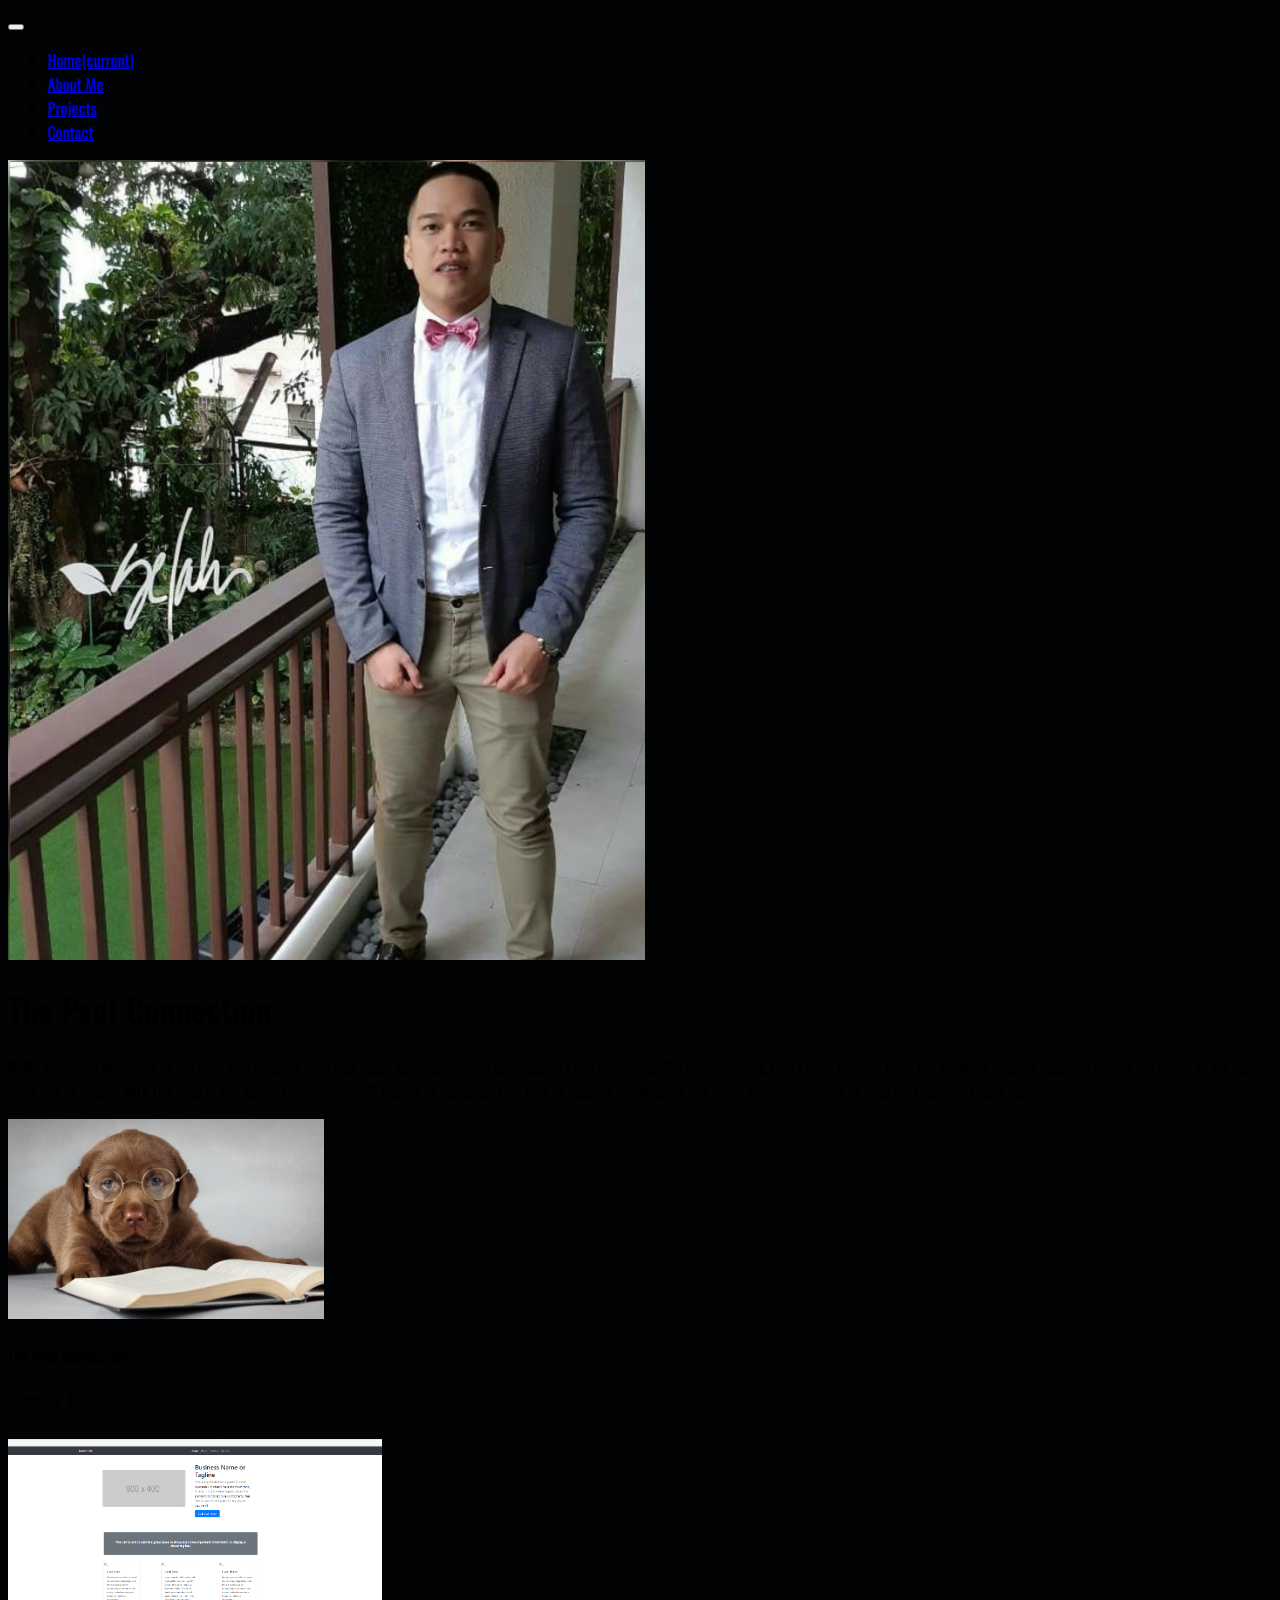
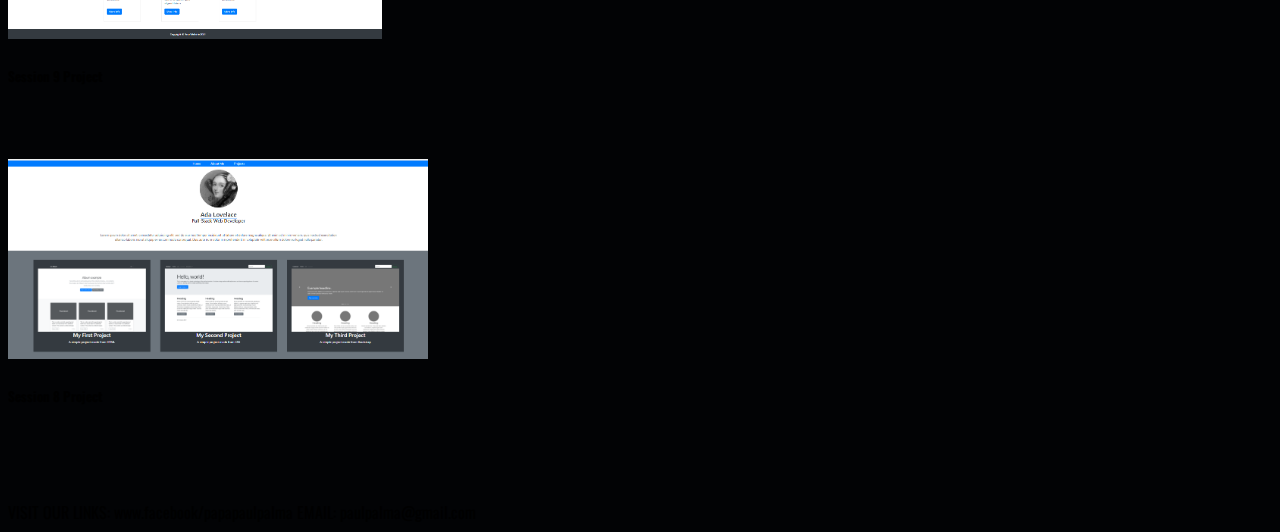
<file: index.html>
<!DOCTYPE html>
<html>
<head>
	<meta charset="utf-8">
	<title>Capstone</title>


    <meta charset="utf-8">
    <meta name="viewport" content="width=device-width, initial-scale=1, shrink-to-fit=no">

    <!-- Bootstrap CSS -->
    <link rel="stylesheet" href="https://cdn.jsdelivr.net/npm/bootstrap@4.6.0/dist/css/bootstrap.min.css" integrity="sha384-B0vP5xmATw1+K9KRQjQERJvTumQW0nPEzvF6L/Z6nronJ3oUOFUFpCjEUQouq2+l" crossorigin="anonymous">

    <link rel="stylesheet" type="text/css" href="./style.css">

    <link href='http://fonts.googleapis.com/css?family=Oswald:400,300,700' rel='stylesheet' type='text/css'>


</head>
<body>
	<!-- NAV BAR -->	
	<div class="container-fluid">
		<div class="row">
			<div class="col-12 col-sm-12">
				<nav class="navbar navbar-expand-lg navbar-light bg-dark">
				  <a class="mx-auto pr-5 navbar-brand text-light" href="./index.html"></a>
				  <button class="navbar-toggler" type="button" data-toggle="collapse" data-target="#navbarNav" aria-controls="navbarNav" aria-expanded="false" aria-label="Toggle navigation">
				    <span class="navbar-toggler-icon"></span>
				  </button>
				  <div class="col-md-6 collapse navbar-collapse" id="navbarNav">
				    <ul class="navbar-nav">
				      <li class="nav-item active">
				        <a class="nav-link text-light font-weight-bold lead" href="./index.html">Home<span class="sr-only">(current)</span></a>
				      </li>
				      <li class="nav-item">
				        <a class="nav-link text-light font-weight-bold lead" href="./links/aboutme/aboutme.html">About Me</a>
				      </li>
				      <li class="nav-item">
				        <a class="nav-link text-light font-weight-bold lead" href="./links/projects/projects.html">Projects</a>
				      </li>
				       <li class="nav-item">
				        <a class="nav-link text-light font-weight-bold lead" href="./links/contactus/contactus.html">Contact</a>
				      </li>
				    </ul>
				  </div>
				</nav>
			</div>
		</div>
	</div>

	<!-- Picture and intro -->
	<div class="container-fluid mt-5">
		<div class="row">
			<div class="col-4 col-sm-6">
				<img src="images/profilepic.jpg" class="img-fluid rounded ml-5" alt="..." style="height: 800px;">
			</div>	
			<div class="col-8 col-sm-6">
				<div class="jumbotron jumbotron-fluid text-light">
				  <div class="container-fluid">
				    <h1 class="display-2">The Paul Connection</h1>
				    <p class="mb-5 lead">Hello everyone! Welcome to my very first website. This was made as an activity in our class in Zuitt Bootcamp. Putting everthing that I have learned from the previous classes together makes me proud of my hard work and of course with the help of our patient instructors. All thanks to you guys! Feel free to explore the website and leave some comments to help me improve! Thank you! 
					</p>
				   </div>

				    	<!-- Forms for project -->
							<div class="mt-5 row container">
								<div class="col-4 col-sm-4">
									<div class="card pb-4 bg-dark" style="width: 15rem; height: 20rem;">
						  			<img src="./images/dogstudy.jpg" class="img-fluid" alt="..." style="height: 200px;">
						  				<div class="card-body">
						    			<h5 class="card-title text-center">THE PAUL CONNECTION</h5>
						    			<p class="card-text text-center">Capstone #1</p>
						  				</div>
									</div>
								</div>
								<div class="col-4 col-sm-4">
									<div class="card bg-dark" style="width: 15rem; height: 20rem">
						  			<img src="./images/project1.png" class="img-fluid" alt="..." style="height: 200px;">
						  				<div class="card-body bg-dark text-center">
						    			<h5 class="card-title">Session 9 Project</h5>
						    			<p class="card-text bg-dark"></p>
						    	<!-- 		<a href="#" class="mt-2 mb-3 btn btn-primary">Inquire now!</a> -->
						  				</div>
									</div>
								</div>
								<div class="col-4 col-sm-4">
									<div class="card pb-4 bg-dark" style="width: 15rem; height: 20rem;">
						  			<img src="./images/project2.png" class="img-fluid" alt="..." style="height: 200px;">
						  				<div class="card-body text-center">
						    			<h5 class="card-title">Session 8 Project</h5>
						    			<p class="card-text"></p>
						    <!-- 			<a href="#" class="btn btn-primary">Adopt now!</a> -->
						  				</div>
									</div>
								</div>
							</div>
					  </div>
					</div>
				</div>
			</div>







<div style="margin-top: 21px;"> </div>

<div class="fixed-bottom 1 text-center text-white font-weight-light">
            <span class="lead mr-5">VISIT OUR LINKS: www.facebook/papapaulpalma</span>  <span class="lead">EMAIL: paulpalma@gmail.com</span>
            
        </div>



 <!-- Option 1: jQuery and Bootstrap Bundle (includes Popper) -->
    <script src="https://code.jquery.com/jquery-3.5.1.slim.min.js" integrity="sha384-DfXdz2htPH0lsSSs5nCTpuj/zy4C+OGpamoFVy38MVBnE+IbbVYUew+OrCXaRkfj" crossorigin="anonymous"></script>
    <script src="https://cdn.jsdelivr.net/npm/bootstrap@4.6.0/dist/js/bootstrap.bundle.min.js" integrity="sha384-Piv4xVNRyMGpqkS2by6br4gNJ7DXjqk09RmUpJ8jgGtD7zP9yug3goQfGII0yAns" crossorigin="anonymous"></script>



</body>
</html>
</file>
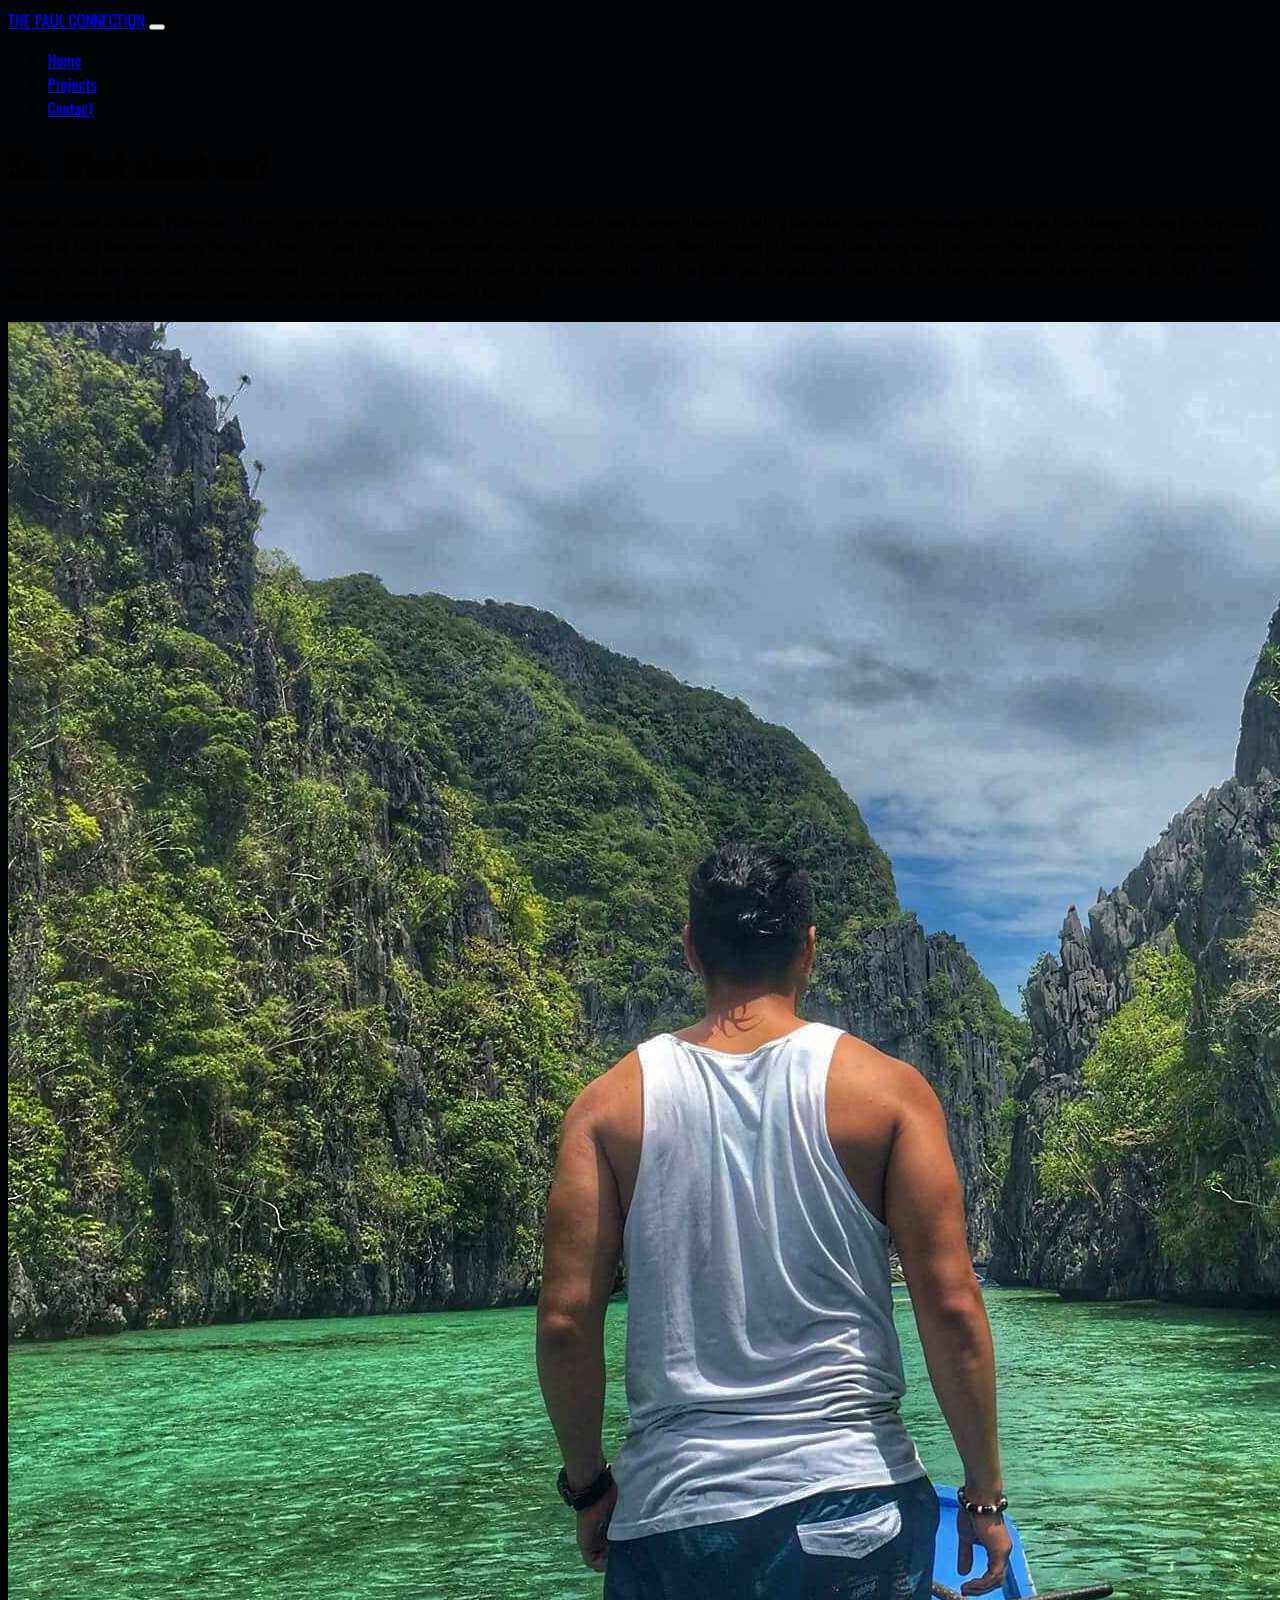
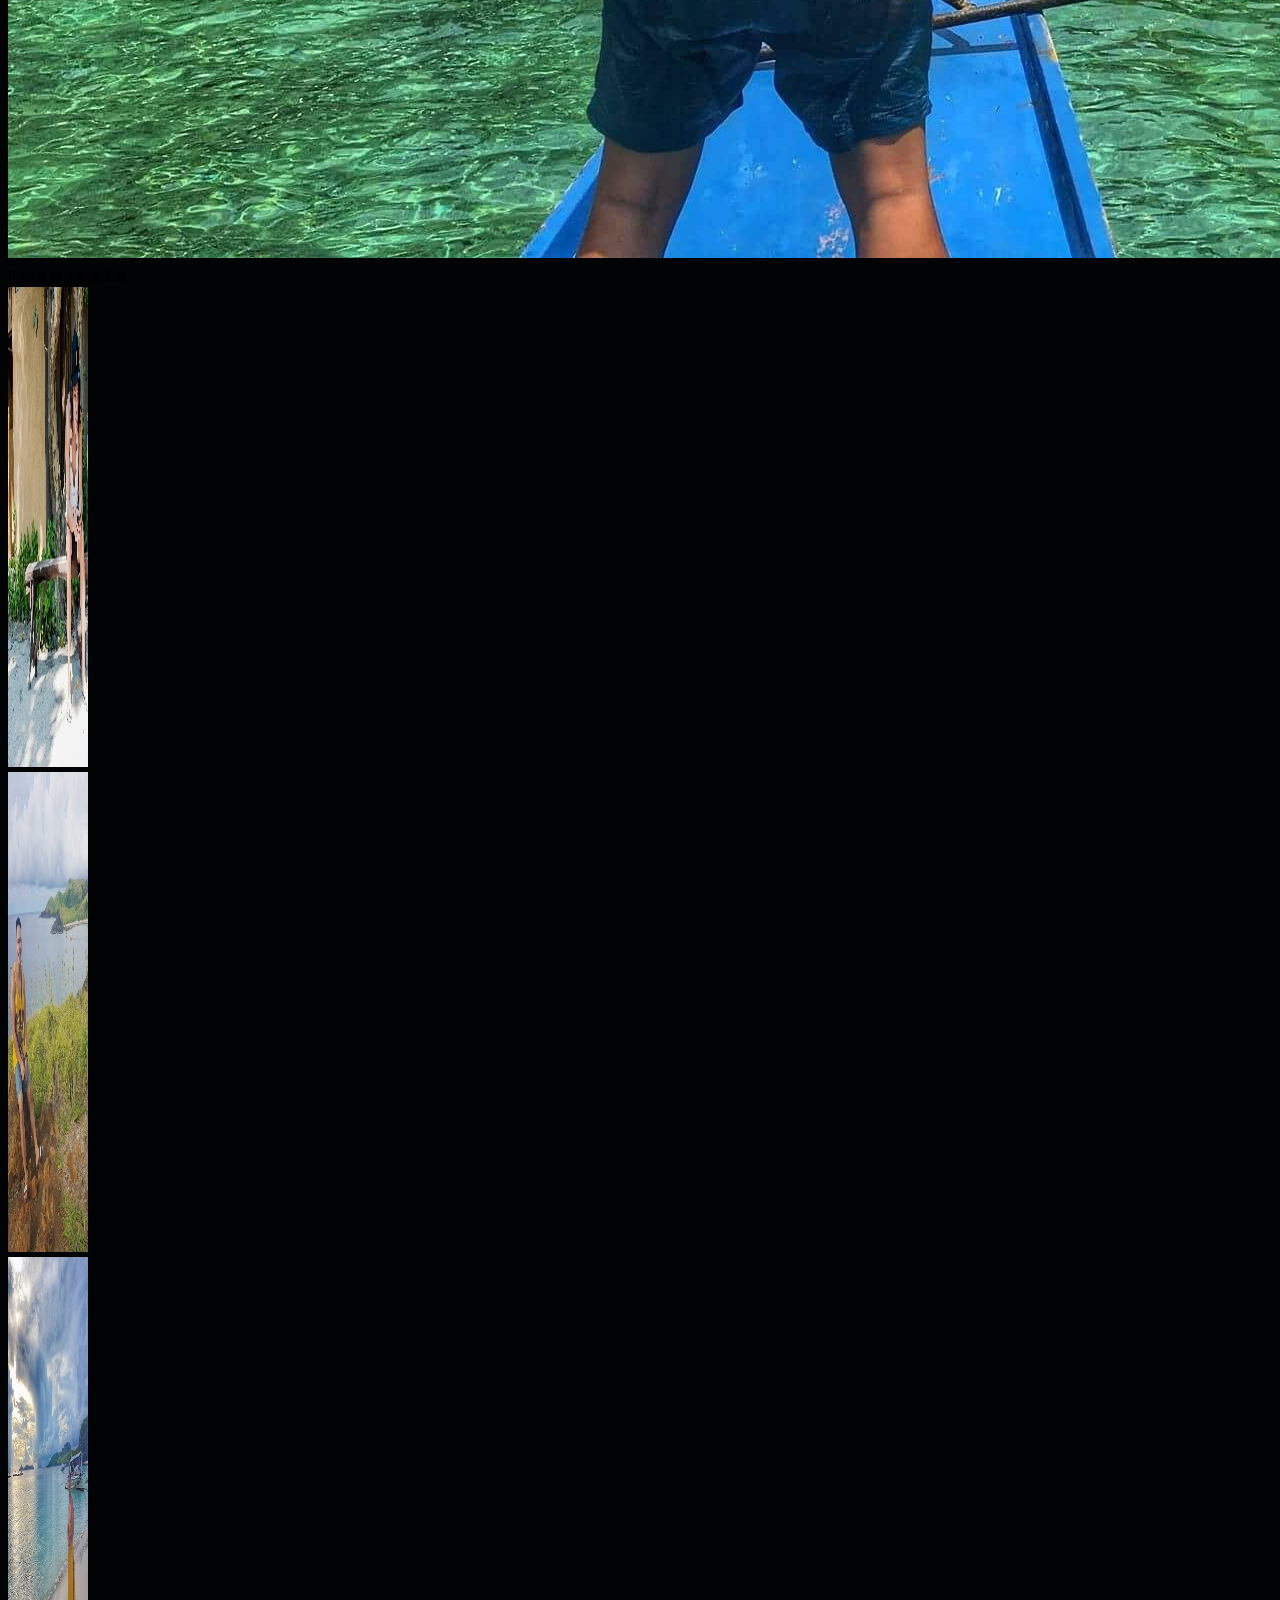
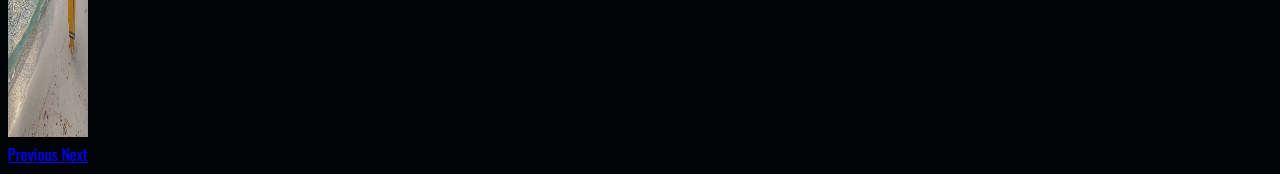
<file: links/aboutme/aboutme.html>
<!DOCTYPE html>
<html>
<head>
	<meta charset="utf-8">
	<title>Capstone</title>


    <meta charset="utf-8">
    <meta name="viewport" content="width=device-width, initial-scale=1, shrink-to-fit=no">

    <!-- Bootstrap CSS -->
    <link rel="stylesheet" href="https://cdn.jsdelivr.net/npm/bootstrap@4.6.0/dist/css/bootstrap.min.css" integrity="sha384-B0vP5xmATw1+K9KRQjQERJvTumQW0nPEzvF6L/Z6nronJ3oUOFUFpCjEUQouq2+l" crossorigin="anonymous">

    <link rel="stylesheet" type="text/css" href="./aboutmestyle.css">

    <link href='http://fonts.googleapis.com/css?family=Oswald:400,300,700' rel='stylesheet' type='text/css'>


    
	<title>About Us!</title>
</head>
<body>
    <div class="container-fluid">
        <div class="row">
            <div class="col-12 col-sm-12">
                <nav class="navbar navbar-expand-lg navbar-light bg-dark">
                  <a class="mx-auto pr-5 navbar-brand text-light" href="../../index.html">THE PAUL CONNECTION</a>
                  <button class="navbar-toggler" type="button" data-toggle="collapse" data-target="#navbarNav" aria-controls="navbarNav" aria-expanded="false" aria-label="Toggle navigation">
                    <span class="navbar-toggler-icon"></span>
                  </button>
                  <div class="col-md-6 collapse navbar-collapse" id="navbarNav">
                        <ul class="navbar-nav">
                          <li class="nav-item">
                            <a class="nav-link text-light font-weight-bold lead" href="../../index.html">Home</a>
                          </li>
                          <li class="nav-item">
                            <a class="nav-link text-light font-weight-bold lead" href="../projects/projects.html">Projects</a>
                          </li>
                           <li class="nav-item">
                            <a class="nav-link text-light font-weight-bold lead" href="../contactus/contactus.html">Contact</a>
                          </li>
                        </ul>
                  </div>
                </nav>
            </div>
        </div>
    </div>



    <div>
        <div>
            <div>
                <div class="jumbotron jumbotron-fluid">
                  <div class="container-fluid col-6">
                    <h1 class="display-4 text-light font-weight-bold">So.. What about me?</h1>
                    <p class="mt-5 lead text-light">Born and raised in Manila, Philippines. 31 yrs of age and currently
                    living in NSW, Sydney. Graduated from Adamson University with a Bachelors degree in Psychology. Working 
                    as Cafe Manager during the day while a student at Zuitt Bootcamp during the night. I love to travel to different
                    places and eat different kind of cuisines. When it comes to traveling, I love being with the nature the most. The
                    passion for traveling and exploring made me to decision to push my dream to study Web Development. I'm tired of  the noise from
                     the city, the traffic and the polution. I want to do free-lancing soon and I'm very excited. But first, I need to finish the courses
                 that are needed. Come, join me in my journey. -Paul Palma of Batch 126</p>
                      </div>
                      <div>
                      <div class="col-6 container-fluid">
                      <img class="img-fluid" src="../../images/aboutmepic.jpg">
                      <small id="tex" class="form-text text-light">EL NIDO, PALAWAN 2017.</small>
                     </div>
                  </div>
                </div>
            </div>
        </div>
    </div>
</div>

<div class="row justify-content-center">
    <div class="col-6">
        <div id="carouselExampleControls" class="carousel slide" data-ride="carousel">
          <div class="carousel-inner container-fluid mb-5">
            <div class="carousel-item active">
              <img src="../../images/siesta.jpg" class="d-block w-100" alt="..." style="height: 30rem; width: 5rem;">
            </div>
            <div class="carousel-item">
              <img src="../../images/mountain.jpg" class="d-block w-100" alt="..." style="height: 30rem; width: 5rem;">
            </div>
            <div class="carousel-item">
              <img src="../../images/beach.jpg" class="d-block w-100" alt="..." style="height: 30rem; width: 5rem;">
            </div>
          </div>
          <a class="carousel-control-prev" href="#carouselExampleControls" role="button" data-slide="prev">
            <span class="carousel-control-prev-icon" aria-hidden="true"></span>
            <span class="sr-only">Previous</span>
          </a>
          <a class="carousel-control-next" href="#carouselExampleControls" role="button" data-slide="next">
            <span class="carousel-control-next-icon" aria-hidden="true"></span>
            <span class="sr-only">Next</span>
          </a>
        </div>
    </div>  
</div>  











<!-- Option 1: jQuery and Bootstrap Bundle (includes Popper) -->
    <script src="https://code.jquery.com/jquery-3.5.1.slim.min.js" integrity="sha384-DfXdz2htPH0lsSSs5nCTpuj/zy4C+OGpamoFVy38MVBnE+IbbVYUew+OrCXaRkfj" crossorigin="anonymous"></script>
    <script src="https://cdn.jsdelivr.net/npm/bootstrap@4.6.0/dist/js/bootstrap.bundle.min.js" integrity="sha384-Piv4xVNRyMGpqkS2by6br4gNJ7DXjqk09RmUpJ8jgGtD7zP9yug3goQfGII0yAns" crossorigin="anonymous"></script>
</body>
</html>
</file>
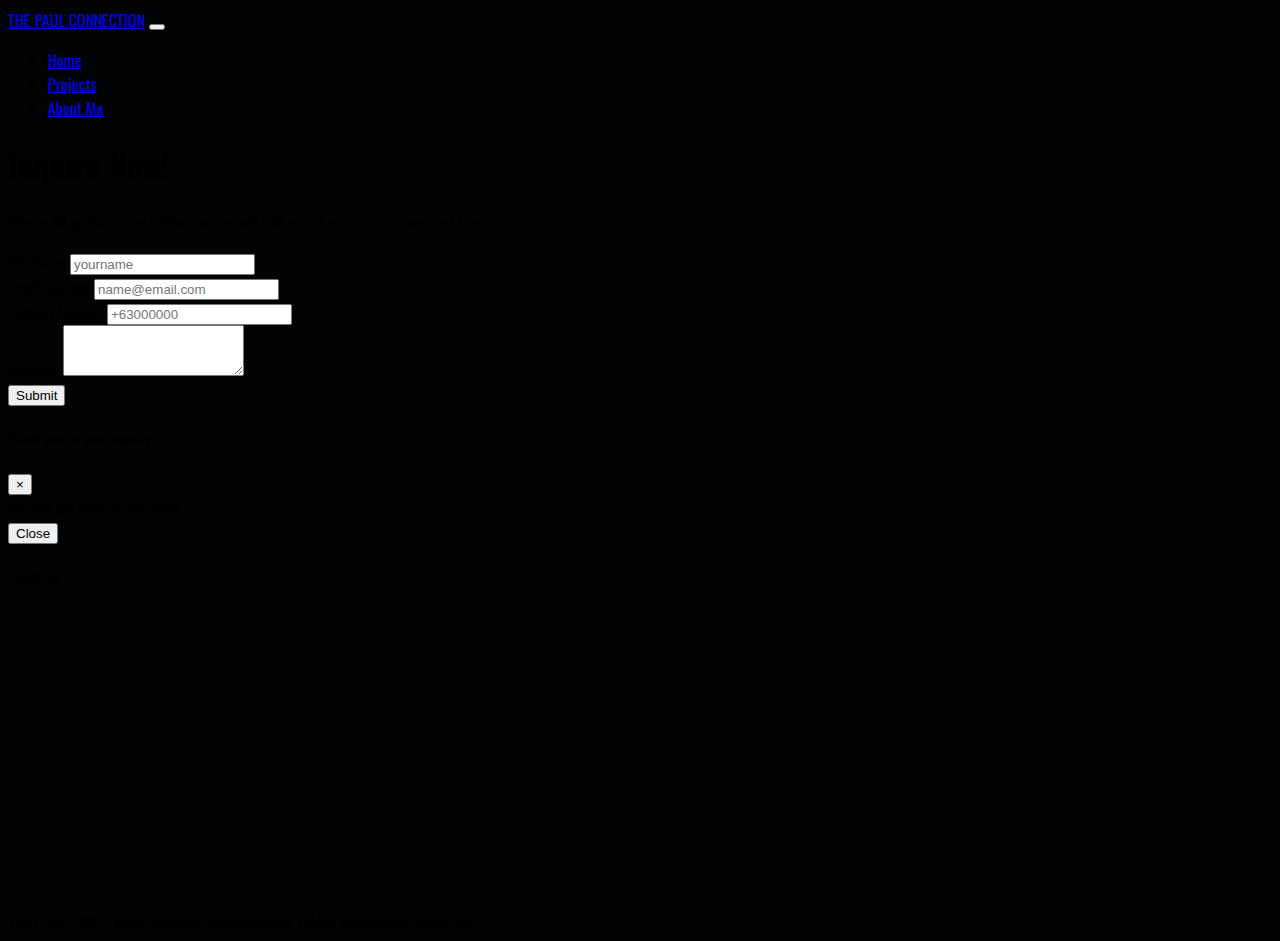
<file: links/contactus/contactus.html>
<!DOCTYPE html>
<html>
<head>
	<meta charset="utf-8">
	<title>Capstone</title>


    <meta charset="utf-8">
    <meta name="viewport" content="width=device-width, initial-scale=1, shrink-to-fit=no">

    <!-- Bootstrap CSS -->
    <link rel="stylesheet" href="https://cdn.jsdelivr.net/npm/bootstrap@4.6.0/dist/css/bootstrap.min.css" integrity="sha384-B0vP5xmATw1+K9KRQjQERJvTumQW0nPEzvF6L/Z6nronJ3oUOFUFpCjEUQouq2+l" crossorigin="anonymous">

    <link rel="stylesheet" type="text/css" href="./contactus.css">

    <link href='http://fonts.googleapis.com/css?family=Oswald:400,300,700' rel='stylesheet' type='text/css'>

    
	<title>About Me!</title>
</head>
<body>
     <div class="container-fluid">
        <div class="row">
            <div class="col-12 col-sm-12">
                <nav class="navbar navbar-expand-lg navbar-light bg-dark">
                  <a class="mx-auto pr-5 navbar-brand text-light" href="../../index.html">THE PAUL CONNECTION</a>
                  <button class="navbar-toggler" type="button" data-toggle="collapse" data-target="#navbarNav" aria-controls="navbarNav" aria-expanded="false" aria-label="Toggle navigation">
                    <span class="navbar-toggler-icon"></span>
                  </button>
                  <div class="col-md-6 collapse navbar-collapse" id="navbarNav">
                    <ul class="navbar-nav">
                      <li class="nav-item">
                        <a class="nav-link text-light font-weight-bold lead" href="../../index.html">Home</a>
                      </li>
                      <li class="nav-item">
                        <a class="nav-link text-light font-weight-bold lead" href="../projects/projects.html">Projects</a>
                      </li>
                       <li class="nav-item">
                        <a class="nav-link text-light font-weight-bold lead" href="../aboutme/aboutme.html">About Me</a>
                      </li>
                    </ul>
                  </div>
                </nav>
            </div>
        </div>
    </div>








    <div>
        <div>
            <div>
                <div class="jumbotron jumbotron-fluid">
                  <div class="container">
                    <h1 class="display-4 text-light">Inquire Now!</h1>
                    <p class="lead text-light">Please fill up the forms bellow and we will call you at your most convenient time!</p>
                  </div>
                </div>
            </div>
        </div>
    </div>

    <div>
        <div>
            <div>
                <form class="container text-light">
                    <div class="form-group">
                    <label for="full_name">Full Name</label>
                    <input type="text" class="form-control" id="full_name" placeholder="yourname">
                    </div>
                    <div class="form-group">
                    <label for="exampleFormControlInput1">Email address</label>
                    <input type="email" class="form-control" id="exampleFormControlInput1" placeholder="name@email.com">
                    </div>
                    <div class="form-group">
                    <label for="contact_number">Contact Number</label>
                    <input type="contact_number" class="form-control" id="full_name" placeholder="+63000000">
                    </div>
                    <div class="form-group">
                    <label for="exampleFormControlTextarea1">Message</label>
                    <textarea class="form-control" id="exampleFormControlTextarea1" rows="3"></textarea>
                    </div>
                    </form>    
                </div>
            </div>
        </div>


        <div>
            <div>
                <div class="text-center">
                                <!-- Button trigger modal -->
                    <button type="button" class="btn btn-dark" data-toggle="modal" data-target="#exampleModal">
                      Submit
                    </button>



                    <!-- Modal -->
                    <div class="modal fade" id="exampleModal" tabindex="-1" aria-labelledby="exampleModalLabel" aria-hidden="true">
                      <div class="modal-dialog">
                        <div class="modal-content">
                          <div class="modal-header">
                            <h5 class="modal-title" id="exampleModalLabel">Thank you for your inquiry!</h5>
                            <button type="button" class="close" data-dismiss="modal" aria-label="Close">
                              <span aria-hidden="true">&times;</span>
                            </button>
                          </div>
                          <div class="modal-body">
                            We will get back to you soon!
                          </div>
                          <div class="modal-footer">
                            <button type="button" class="btn btn-secondary" data-dismiss="modal">Close</button>
                          </div>
                        </div>
                      </div>
                    </div>

                </div>
            </div>
        </div>


        <!--Card-->
    <div class="card card-cascade narrower mt-5">

      <!--Card image-->
      <div class="view view-cascade gradient-card-header blue-gradient">
        <h5 class="mb-0 text-light text-center lead font-weight-light">Locate Us</h5>
      </div>
      <!--/Card image-->

      <!--Card content-->
      <div class="card-body card-body-cascade text-center">

        <!--Google map-->
        <div id="map-container-google-8" class="z-depth-1-half map-container-5 mb-5" style="height: 300px">
        <iframe src="https://www.google.com/maps/embed?pb=!1m18!1m12!1m3!1d1204.6901633463715!2d151.19232691574592!3d-33.931436283070504!2m3!1f0!2f0!3f0!3m2!1i1024!2i768!4f13.1!3m3!1m2!1s0x6b12b1042520ac29%3A0xf708d6f90e337fb3!2sBotany%20Ln%2C%20Mascot%20NSW%202020!5e0!3m2!1sfil!2sau!4v1633005265921!5m2!1sfil!2sau" width="600" height="450" style="border:0;" allowfullscreen="" loading="lazy"></iframe>
        </div>
        </div>
   


        <div class="text-center text-white font-weight-light">
            <span class="lead mr-5">VISIT OUR LINKS: www.facebook/papapaulpalma</span>  <span class="lead">EMAIL: paulpalma@gmail.com</span>
            
        </div>





<!-- Option 1: jQuery and Bootstrap Bundle (includes Popper) -->
    <script src="https://code.jquery.com/jquery-3.5.1.slim.min.js" integrity="sha384-DfXdz2htPH0lsSSs5nCTpuj/zy4C+OGpamoFVy38MVBnE+IbbVYUew+OrCXaRkfj" crossorigin="anonymous"></script>
    <script src="https://cdn.jsdelivr.net/npm/bootstrap@4.6.0/dist/js/bootstrap.bundle.min.js" integrity="sha384-Piv4xVNRyMGpqkS2by6br4gNJ7DXjqk09RmUpJ8jgGtD7zP9yug3goQfGII0yAns" crossorigin="anonymous"></script>
</body>
</html>
</file>
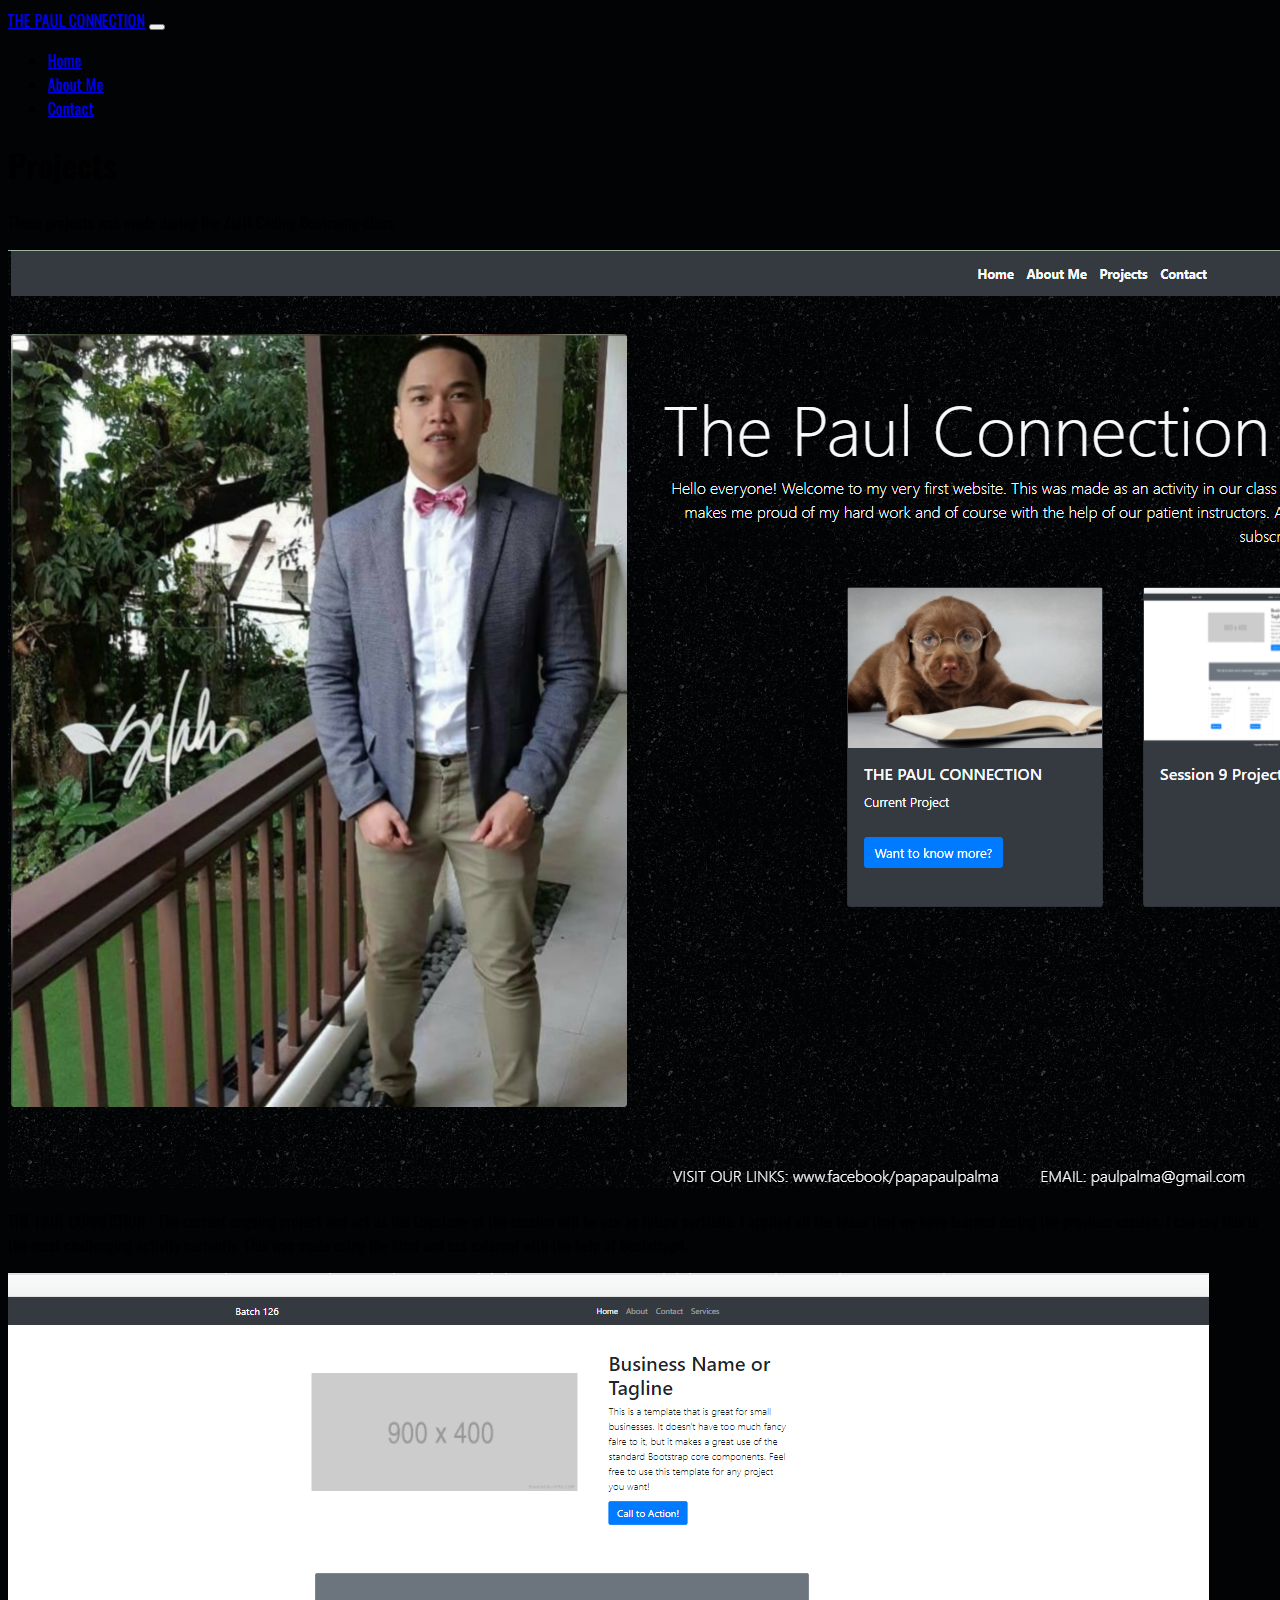
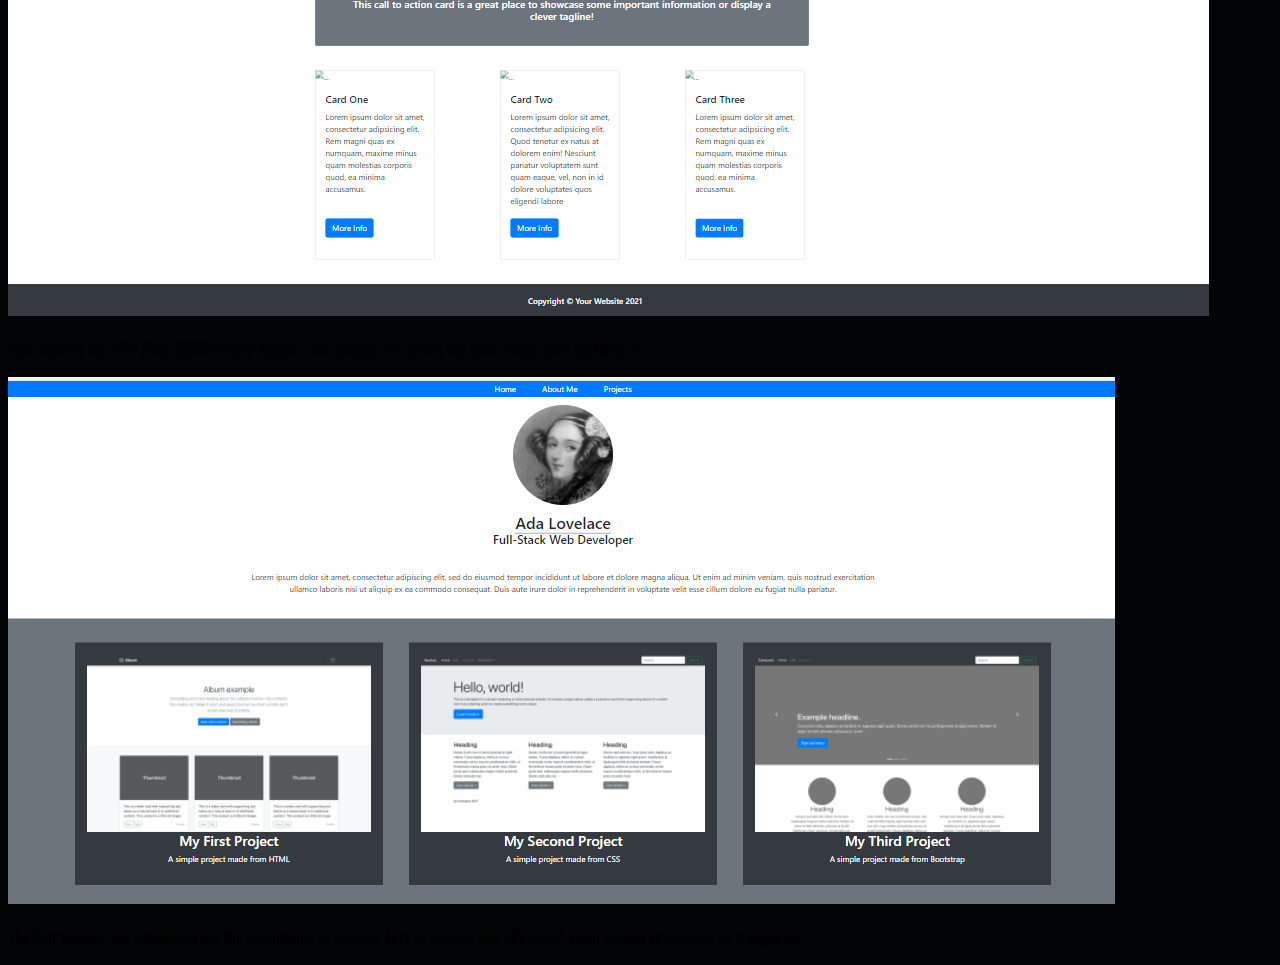
<file: links/projects/projects.html>
<!DOCTYPE html>
<html>
<head>
	<meta charset="utf-8">
	<title>Capstone</title>


    <meta charset="utf-8">
    <meta name="viewport" content="width=device-width, initial-scale=1, shrink-to-fit=no">

    <!-- Bootstrap CSS -->
    <link rel="stylesheet" href="https://cdn.jsdelivr.net/npm/bootstrap@4.6.0/dist/css/bootstrap.min.css" integrity="sha384-B0vP5xmATw1+K9KRQjQERJvTumQW0nPEzvF6L/Z6nronJ3oUOFUFpCjEUQouq2+l" crossorigin="anonymous">

    <link rel="stylesheet" type="text/css" href="./projectstyle.css">
    
    <link href='http://fonts.googleapis.com/css?family=Oswald:400,300,700' rel='stylesheet' type='text/css'>



	<title>About Me!</title>
</head>
<body>
    <div class="container-fluid">
        <div class="row">
            <div class="col-12 col-sm-12">
                <nav class="navbar navbar-expand-lg navbar-light bg-dark">
                  <a class="mx-auto pr-5 navbar-brand text-light" href="../../index.html">THE PAUL CONNECTION</a>
                  <button class="navbar-toggler" type="button" data-toggle="collapse" data-target="#navbarNav" aria-controls="navbarNav" aria-expanded="false" aria-label="Toggle navigation">
                    <span class="navbar-toggler-icon"></span>
                  </button>
                  <div class="col-md-6 collapse navbar-collapse" id="navbarNav">
                    <ul class="navbar-nav">
                      <li class="nav-item">
                        <a class="nav-link text-light font-weight-bold lead" href="../../index.html">Home</a>
                      </li>
                      <li class="nav-item">
                        <a class="nav-link text-light font-weight-bold lead" href="../aboutme/aboutme.html">About Me</a>
                      </li>
                       <li class="nav-item">
                        <a class="nav-link text-light font-weight-bold lead" href="../contactus/contactus.html">Contact</a>
                      </li>
                    </ul>
                  </div>
                </nav>
            </div>
        </div>
    </div>





    <div>
        <div>
            <div class="col-12 col-sm-12">
                <div class="jumbotron jumbotron-fluid">
                  <div class="container-fluid">
                    <h1 class="display-4 text-light text-center font-weight-bold">Projects</h1>
                    <p class="lead text-light text-center">These projects was made during the Zuitt Coding Bootcamp class.</p>
                  </div>
                </div>
            </div>
        </div>
    </div>


    <div class="container-fluid mb-5">
        <div class="row">
            <div class="col-6">
                <img src="../../images/project3.png" class="img-fluid" style="size: 50px;">
            </div>
            <div class="col-6">
                <p class="text-light lead">THE PAUL CONNECTION - The current ongoing project and act as the Capstone of the session will be use as  future portfolio. I applied all the ideas that we have learned during the previous session. I can say this is the most challenging activity currently. This was made using the html and css external with the help of Bootstrap4.</p>
            </div>
        </div>
    </div>

    <div class="container-fluid my-5">
        <div class="row">
            <div class="col-6">
                <img src="../../images/project1.png" class="img-fluid" style="size: 50px;">
            </div>
            <div class="col-6">
                <p class="text-light lead">This inspired the "THE PAUL CONNECTION" Layouts and designs are almost the same. Made with bootstrap 4. </p>
            </div>
        </div>
    </div>

     <div class="container-fluid my-5">
        <div class="row">
            <div class="col-6">
                <img src="../../images/project2.png" class="img-fluid" style="size: 50px;">
            </div>
            <div class="col-6">
                <p class="text-light lead">The first project that introduced me the importance of spacing. Lots of spacing and alignment. Good project to practice as a beginner.</p>
            </div>
        </div>
    </div>











<!-- Option 1: jQuery and Bootstrap Bundle (includes Popper) -->
    <script src="https://code.jquery.com/jquery-3.5.1.slim.min.js" integrity="sha384-DfXdz2htPH0lsSSs5nCTpuj/zy4C+OGpamoFVy38MVBnE+IbbVYUew+OrCXaRkfj" crossorigin="anonymous"></script>
    <script src="https://cdn.jsdelivr.net/npm/bootstrap@4.6.0/dist/js/bootstrap.bundle.min.js" integrity="sha384-Piv4xVNRyMGpqkS2by6br4gNJ7DXjqk09RmUpJ8jgGtD7zP9yug3goQfGII0yAns" crossorigin="anonymous"></script>
</body>
</html>
</file>
<file: style.css>
body	{
background-color: #020305;
background-image: url("https://www.transparenttextures.com/patterns/asfalt-light.png");
font-family: 'Oswald', sans-serif !important;
}


.jumbotron {
background-color: #020305;
background-image: url("https://www.transparenttextures.com/patterns/asfalt-light.png");
  ;
}
</file>
<file: links/aboutme/aboutmestyle.css>
body	{
background-color: #020305;
background-image: url("https://www.transparenttextures.com/patterns/asfalt-light.png");
font-family: 'Oswald', sans-serif !important;
}

.jumbotron {
background-color: #020305;
background-image: url("https://www.transparenttextures.com/patterns/asfalt-light.png");
/* This is mostly intended for prototyping; please download the pattern and re-host for production environments. Thank you! */
}

}
</file>
<file: links/contactus/contactus.css>
body	{
background-color: #020305;
background-image: url("https://www.transparenttextures.com/patterns/asfalt-light.png");
font-family: 'Oswald', sans-serif !important;

}

.jumbotron {
background-color: #020305;
background-image: url("https://www.transparenttextures.com/patterns/asfalt-light.png");
/* This is mostly intended for prototyping; please download the pattern and re-host for production environments. Thank you! */
}

.map-container-5{
overflow:hidden;
background-color: #020305;
background-image: url("https://www.transparenttextures.com/patterns/asfalt-light.png");
height:0;
}

.card	{
background-color: #020305;
background-image: url("https://www.transparenttextures.com/patterns/asfalt-light.png");
}
</file>
<file: links/projects/projectstyle.css>
body	{
background-color: #020305;
background-image: url("https://www.transparenttextures.com/patterns/asfalt-light.png");
font-family: 'Oswald', sans-serif !important;

}

.jumbotron {
background-color: #020305;
background-image: url("https://www.transparenttextures.com/patterns/asfalt-light.png");
/* This is mostly intended for prototyping; please download the pattern and re-host for production environments. Thank you! */
}
</file>
